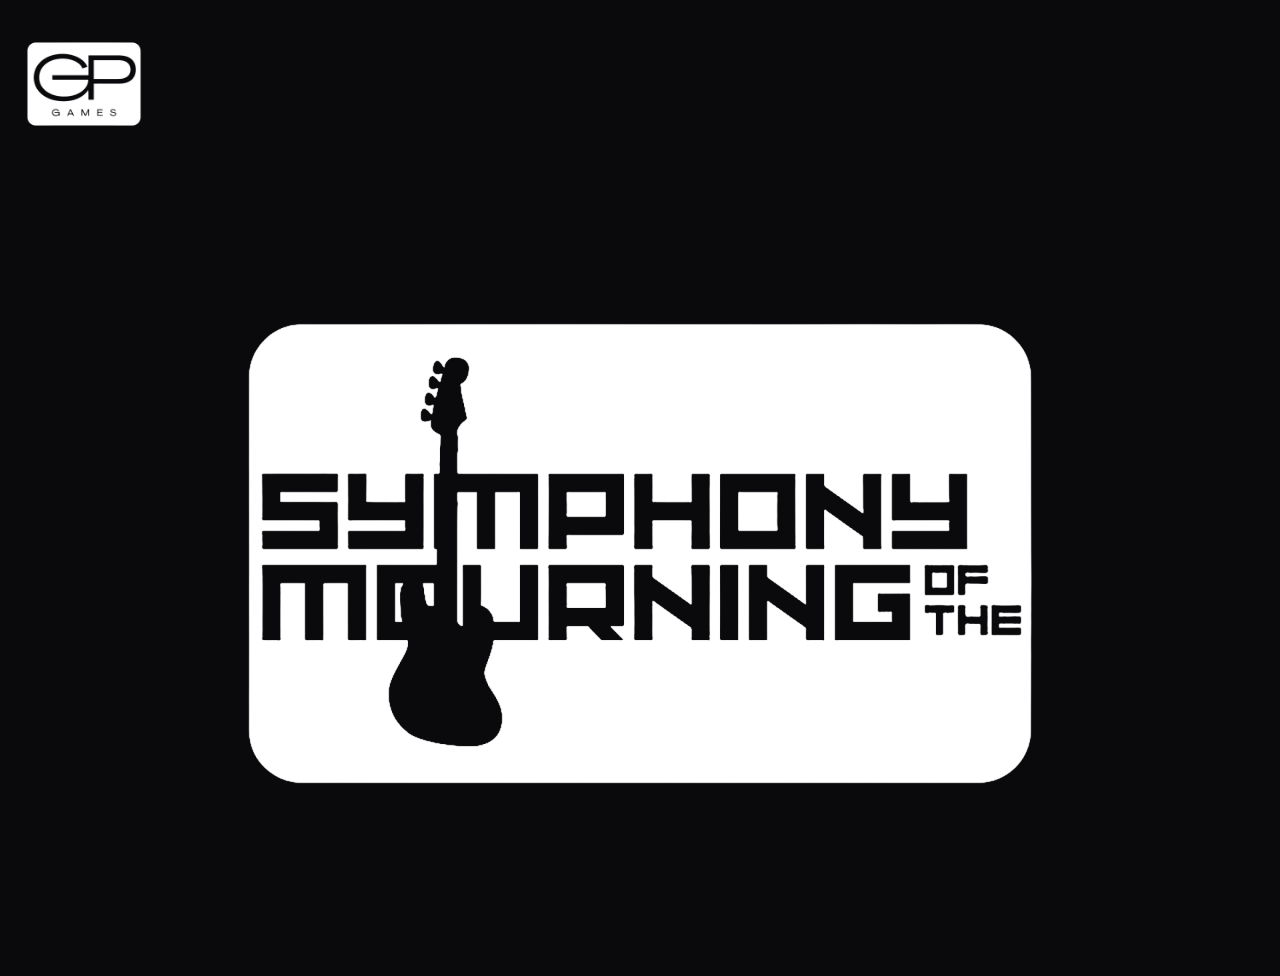
<file: index.html>
<!DOCTYPE html>
<html lang="pt-br">
  <head>
    <meta charset="UTF-8" />
    <meta name="viewport" content="width=device-width, initial-scale=1.0" />
    <link rel="icon" href="img/logosob.png" />
    <link rel="stylesheet" href="css/style.css" />
    <link
      href="https://cdn.jsdelivr.net/npm/bootstrap@5.3.8/dist/css/bootstrap.min.css"
      rel="stylesheet"
      integrity="sha384-sRIl4kxILFvY47J16cr9ZwB07vP4J8+LH7qKQnuqkuIAvNWLzeN8tE5YBujZqJLB"
      crossorigin="anonymous"
    />
    <script
      src="https://cdn.jsdelivr.net/npm/bootstrap@5.3.8/dist/js/bootstrap.bundle.min.js"
      integrity="sha384-FKyoEForCGlyvwx9Hj09JcYn3nv7wiPVlz7YYwJrWVcXK/BmnVDxM+D2scQbITxI"
      crossorigin="anonymous"
    ></script>
    <title>Symphony of the Mourning</title>
  </head>
  <body>
    <div class="painel">
      <div class="logodev">
        <a href="#"><img src="img/logodev1.png" alt="GP GAMES" /></a>
      </div>
      <div class="logosm">
        <a href="dev.html"
          ><img src="img/logojogo1.png" alt="SYMPHONY OF THE MOURNING" /> <br />
        </a>
      </div>
    </div>
  </body>
</html>
</file>
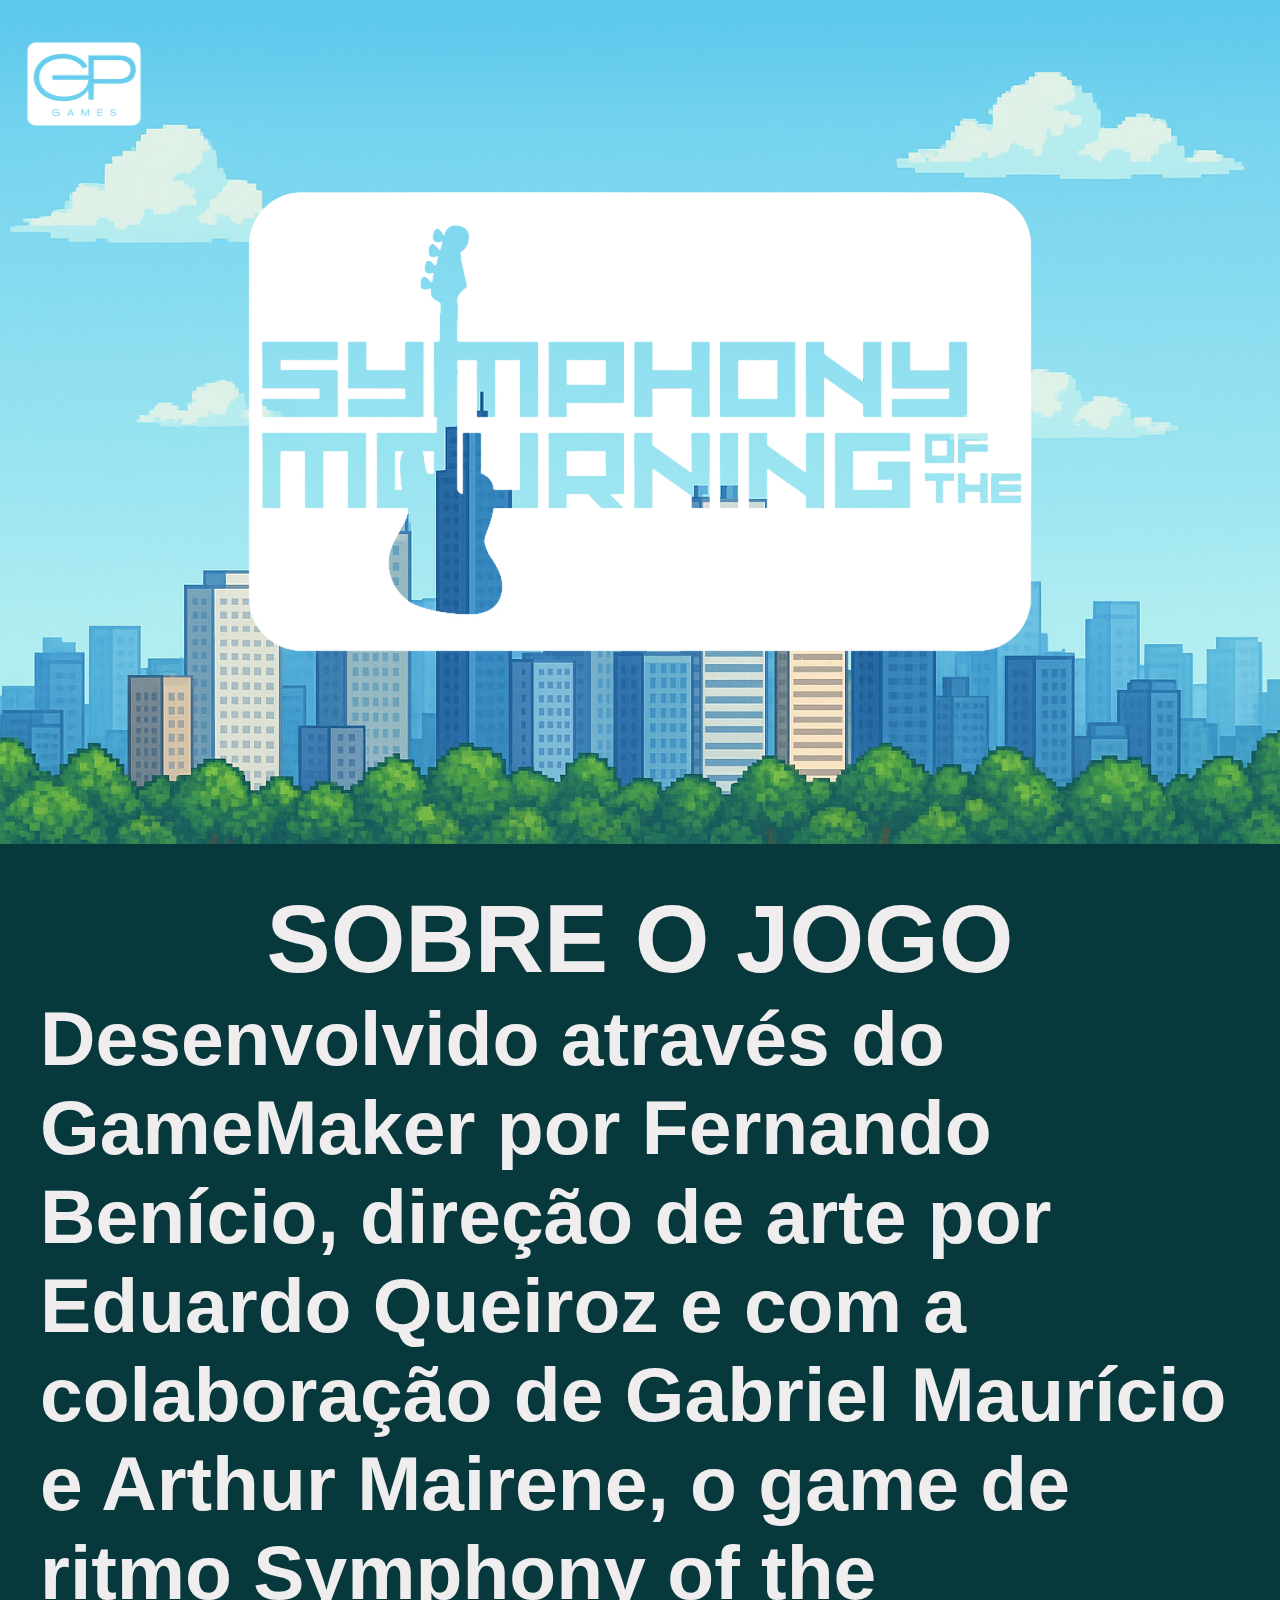
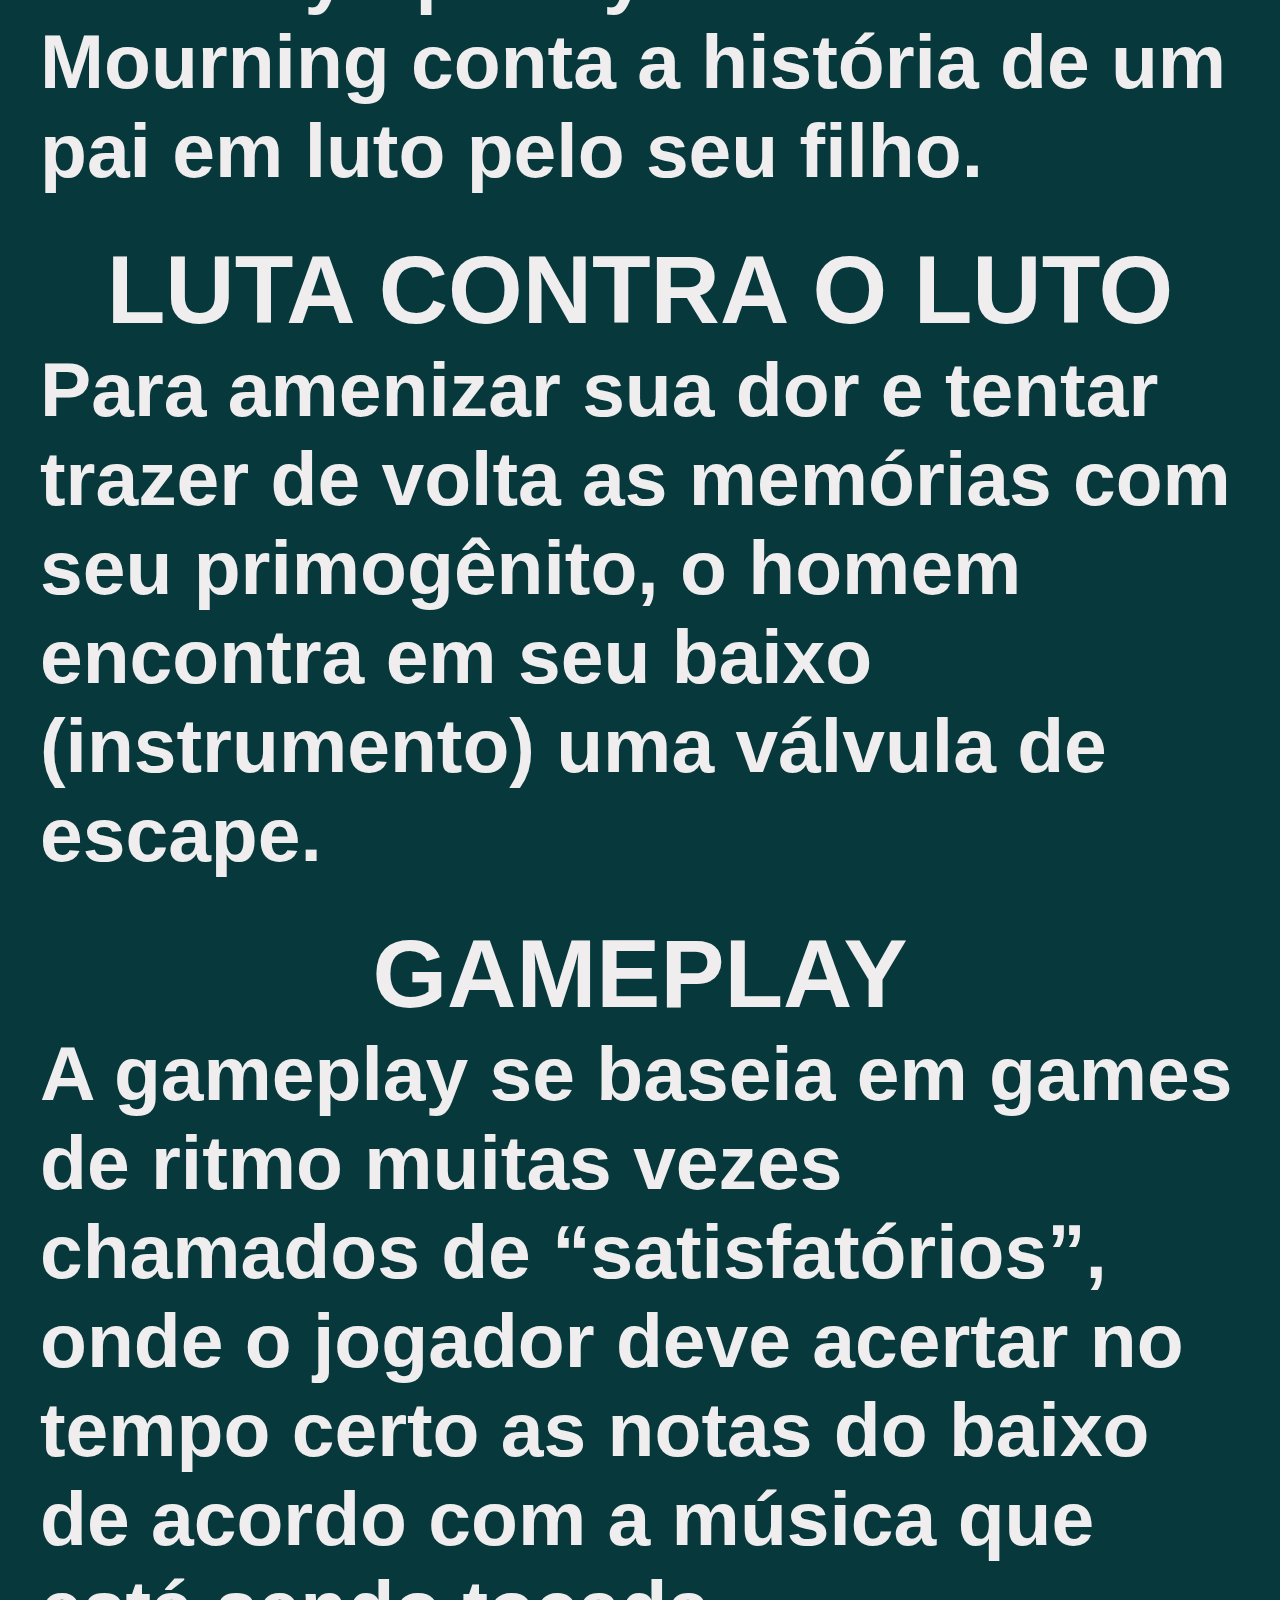
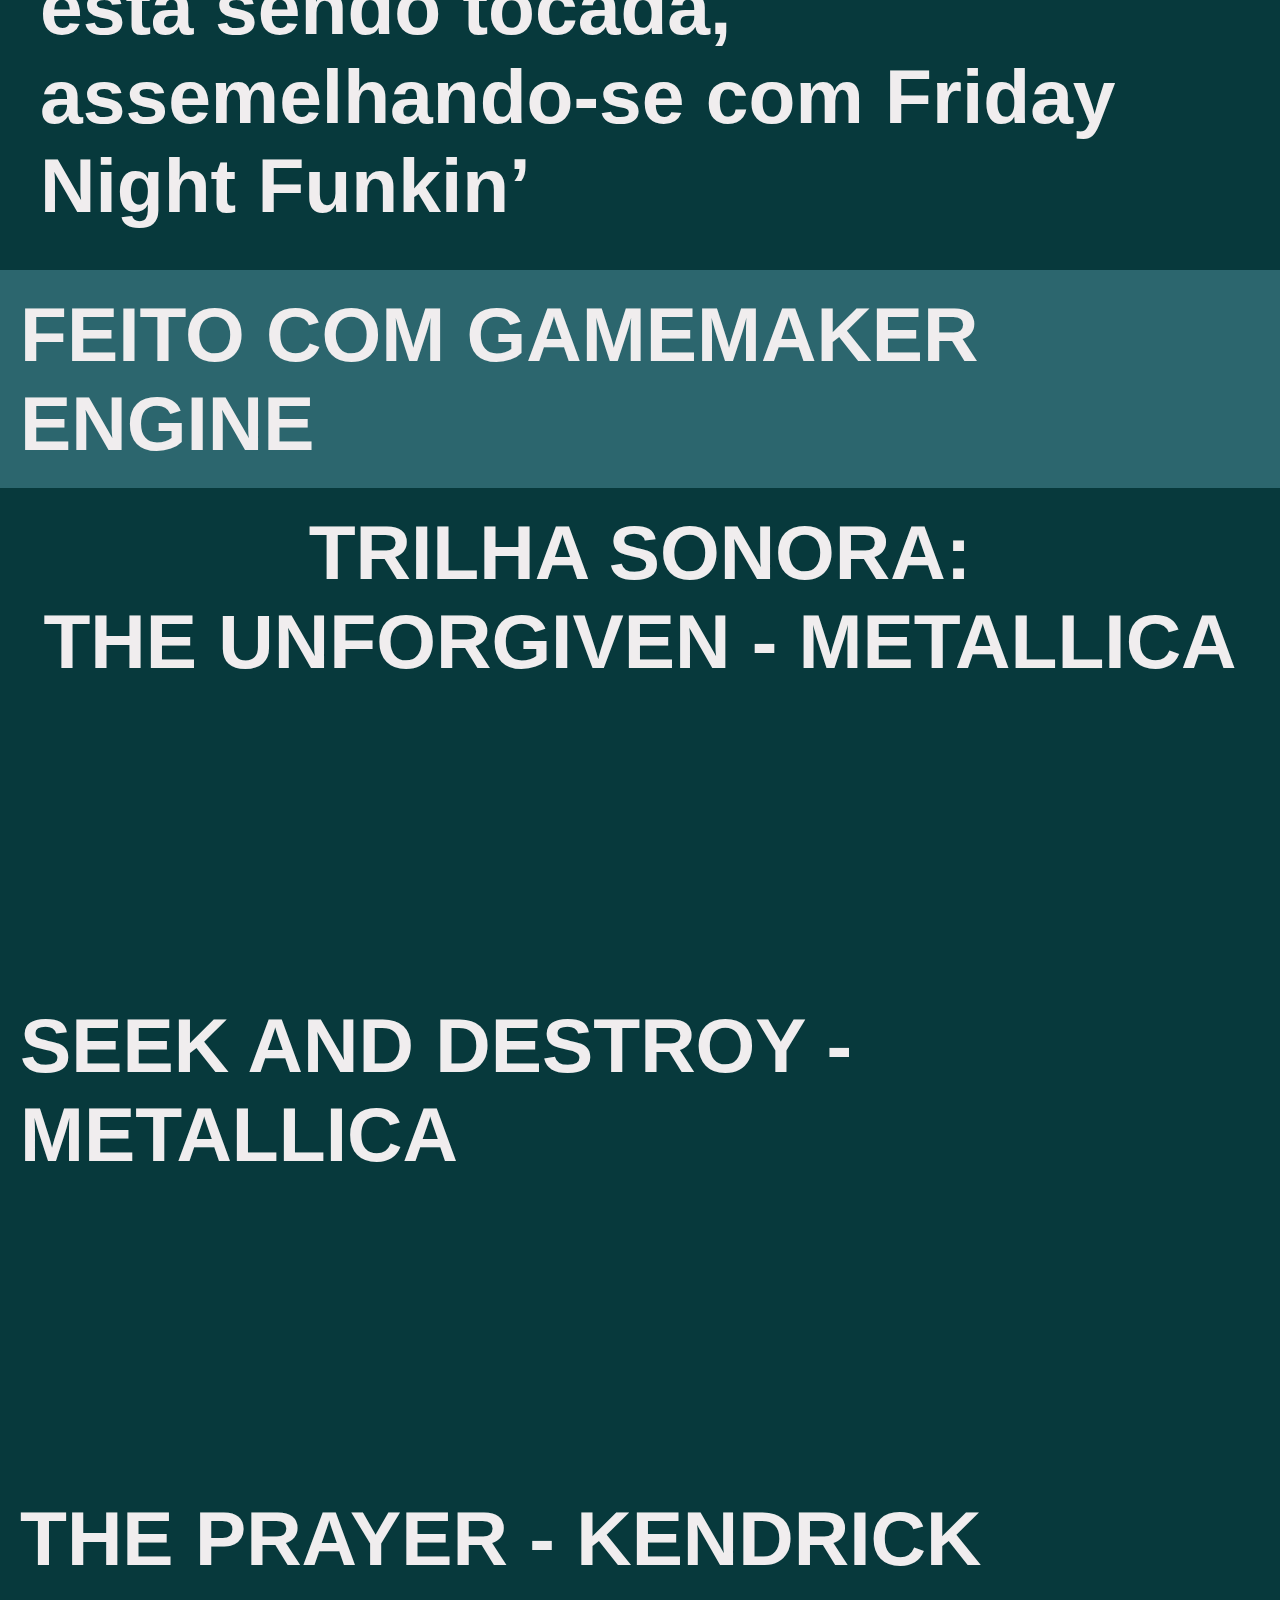
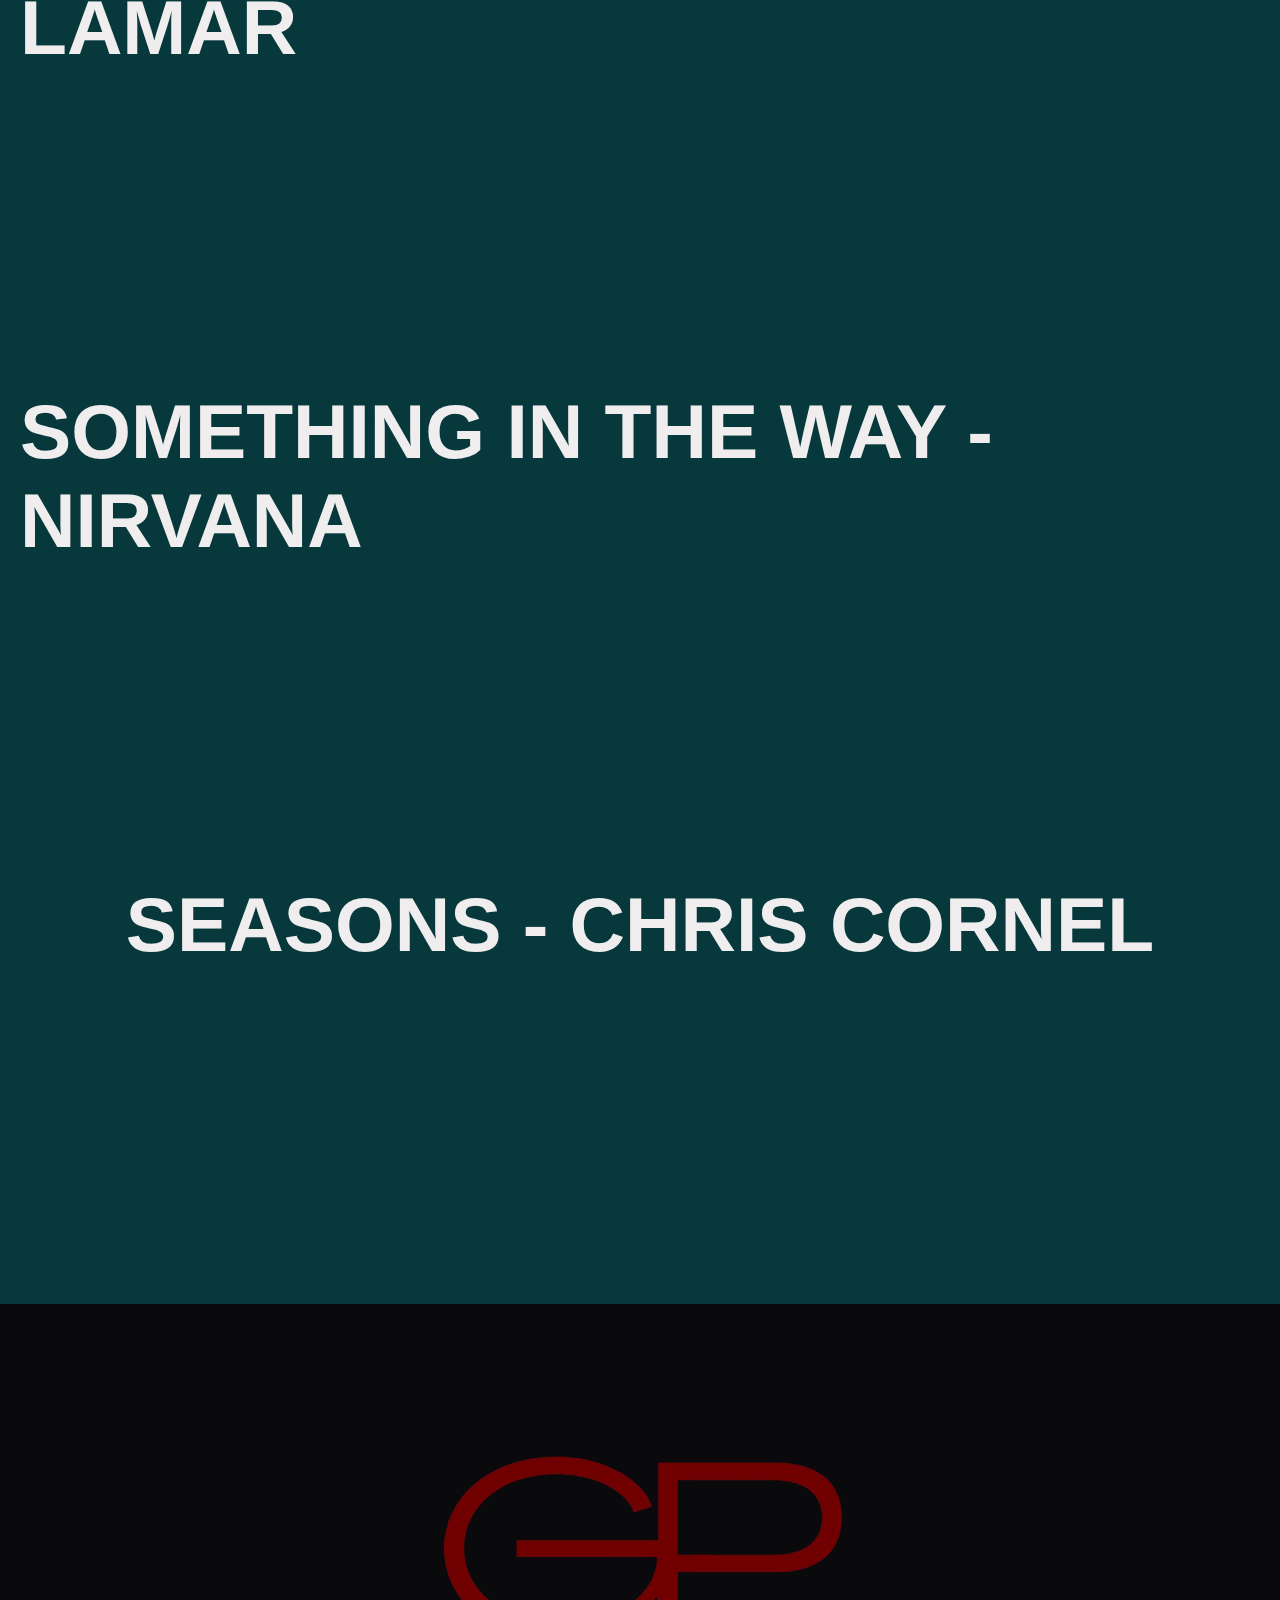
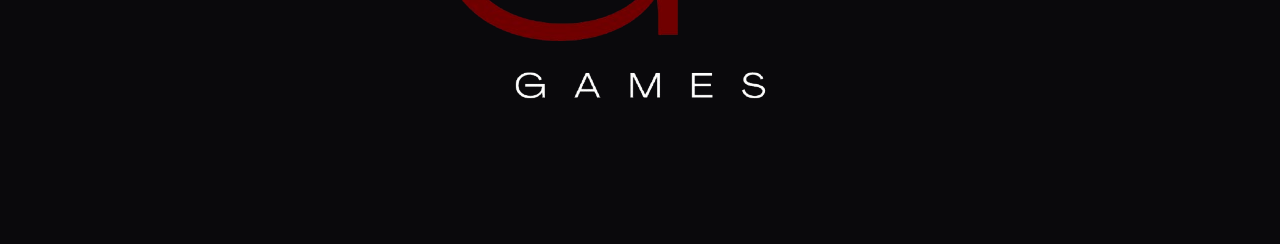
<file: dev.html>
<!DOCTYPE html>
<html lang="pt-br">
  <head>
    <meta charset="UTF-8" />
    <meta name="viewport" content="width=device-width, initial-scale=1.0" />
    <link rel="icon" href="img/logosob.png" />
    <link rel="stylesheet" href="css/home.css" />
    <title>Symphony of the Mourning</title>
  </head>
  <body>
    <!--Início do Site "PAINEL" (navegação e título)-->
    <div class="painel">
      <div class="logodev">
        <a href="#"><img src="img/logodev1.png" alt="GP GAMES" /></a>
      </div>
      <div class="logosm">
        <img src="img/logojogo1.png" alt="SYMPHONY OF THE MOURNING" />
      </div>
    </div>
    <!--conteúdo-->
    <div class="faixa1">
      <div class="bloco1">
        <h1>SOBRE O JOGO</h1>
        <h2>
          Desenvolvido através do GameMaker por Fernando Benício, direção de
          arte por Eduardo Queiroz e com a colaboração de Gabriel Maurício e
          Arthur Mairene, o game de ritmo Symphony of the Mourning conta a
          história de um pai em luto pelo seu filho.
        </h2>
      </div>
      <div class="bloco2">
        <h1>LUTA CONTRA O LUTO</h1>
        <h2>
          Para amenizar sua dor e tentar trazer de volta as memórias com seu
          primogênito, o homem encontra em seu baixo (instrumento) uma válvula
          de escape.
        </h2>
      </div>
      <div class="bloco3">
        <h1>GAMEPLAY</h1>
        <h2>
          A gameplay se baseia em games de ritmo muitas vezes chamados de
          “satisfatórios”, onde o jogador deve acertar no tempo certo as notas
          do baixo de acordo com a música que está sendo tocada, assemelhando-se
          com Friday Night Funkin’
        </h2>
      </div>
    </div>
    <div class="faixa2"><h1>FEITO COM GAMEMAKER ENGINE</h1></div>
    <div class="faixa3">
      <h1>TRILHA SONORA:</h1>
      <h2>THE UNFORGIVEN - METALLICA</h2>
      <iframe
        width="560"
        height="315"
        src="https://www.youtube.com/embed/Ckom3gf57Yw?si=78lv2c1NvKr0AUeO"
        title="YouTube video player"
        frameborder="0"
        allow="accelerometer; autoplay; clipboard-write; encrypted-media; gyroscope; picture-in-picture; web-share"
        referrerpolicy="strict-origin-when-cross-origin"
        allowfullscreen
      ></iframe>
      <h2>SEEK AND DESTROY - METALLICA</h2>
      <iframe
        width="560"
        height="315"
        src="https://www.youtube.com/embed/FLTchCiC0T0?si=cVMeIbaxqAPx01Cc"
        title="YouTube video player"
        frameborder="0"
        allow="accelerometer; autoplay; clipboard-write; encrypted-media; gyroscope; picture-in-picture; web-share"
        referrerpolicy="strict-origin-when-cross-origin"
        allowfullscreen
      ></iframe>
      <h2>THE PRAYER - KENDRICK LAMAR</h2>
      <iframe
        width="560"
        height="315"
        src="https://www.youtube.com/embed/NNRvvcemCiY?si=damhe3ezuB25Bv-S"
        title="YouTube video player"
        frameborder="0"
        allow="accelerometer; autoplay; clipboard-write; encrypted-media; gyroscope; picture-in-picture; web-share"
        referrerpolicy="strict-origin-when-cross-origin"
        allowfullscreen
      ></iframe>
      <h2>SOMETHING IN THE WAY - NIRVANA</h2>
      <iframe
        width="560"
        height="315"
        src="https://www.youtube.com/embed/4VxdufqB9zg?si=zEWo_vfdZSZ7HNlR"
        title="YouTube video player"
        frameborder="0"
        allow="accelerometer; autoplay; clipboard-write; encrypted-media; gyroscope; picture-in-picture; web-share"
        referrerpolicy="strict-origin-when-cross-origin"
        allowfullscreen
      ></iframe>
      <h2>SEASONS - CHRIS CORNEL</h2>
      <iframe
        width="560"
        height="315"
        src="https://www.youtube.com/embed/1DnSiznUrVI?si=FTBgi-DAGartJy8M"
        title="YouTube video player"
        frameborder="0"
        allow="accelerometer; autoplay; clipboard-write; encrypted-media; gyroscope; picture-in-picture; web-share"
        referrerpolicy="strict-origin-when-cross-origin"
        allowfullscreen
      ></iframe>
    </div>
    <div class="faixa4"><img src="img/logodevw.png" alt="" /></div>
  </body>
</html>
</file>
<file: css/style.css>
* {
  box-sizing: border-box;
  margin: 0;
  padding: 0;
  background-color: #0a090c;
}

.painel {
  display: flex;
  flex-direction: column;
  justify-content: flex-start;
  align-items: flex-start;
  padding: 20px;
  width: 100%;
  min-height: 100vh;
}

.logodev {
  align-self: flex-start;
}

.logodev a img {
  width: clamp(0px, 10vw, 350px);
}

.logosm {
  margin: 0 auto;
  align-self: center;
}

.logosm img {
  width: clamp(800px, 60vw, 2400px);
}
</file>
<file: css/home.css>
* {
  box-sizing: border-box;
  margin: 0;
  padding: 0;
}

body {
  font-family: "Nunito", sans-serif;
}

.painel {
  /*formatação*/
  display: flex;
  position: relative;
  flex-direction: column;
  padding: 20px;
  /*imagem de fundo*/
  background-image: url("../img/fundodiv.png");
  background-size: cover;
  background-repeat: no-repeat;
  background-position: bottom center; /* cidade fixa no final */
  width: 100%;
  height: auto;
}

.logodev {
  position: absolute;
  align-self: flex-start;
}

.logodev a img {
  width: clamp(100px, 10vw, 600px);
  height: auto;
}

.logosm {
  align-self: center;
}

.logosm img {
  width: clamp(800px, 60vw, 1200px);
  height: auto;
}

/*CONTEUDO1*/

.faixa1 {
  /*formatação*/
  display: flex;
  align-items: center;
  justify-content: center;
  position: relative;
  flex-direction: column;
  padding: 20px;
  /*fundo*/
  background-color: #07393c;
  width: 100%;
  height: auto;
}
.faixa1 h1 {
  color: #f0edee;
  font-size: clamp(3rem, 8vw, 6rem);
}
.faixa1 h2 {
  color: #f0edee;
  font-size: clamp(2.5rem, 6vw, 5rem);
}

.bloco1 {
  /*formatação*/
  display: flex;
  align-items: center;
  justify-content: center;
  position: relative;
  flex-direction: column;
  padding: 20px;
}
.bloco1 {
  /*formatação*/
  display: flex;
  align-items: center;
  justify-content: center;
  position: relative;
  flex-direction: column;
}
.bloco2 {
  /*formatação*/
  display: flex;
  align-items: center;
  justify-content: center;
  position: relative;
  flex-direction: column;
  padding: 20px;
}
.bloco2 {
  /*formatação*/
  display: flex;
  align-items: center;
  justify-content: center;
  position: relative;
  flex-direction: column;
}
.bloco3 {
  /*formatação*/
  display: flex;
  align-items: center;
  justify-content: center;
  position: relative;
  flex-direction: column;
  padding: 20px;
}
.bloco3 {
  /*formatação*/
  display: flex;
  align-items: center;
  justify-content: center;
  position: relative;
  flex-direction: column;
}

/*CONTEUDO2*/

.faixa2 {
  /*formatação*/
  display: flex;
  position: relative;
  flex-direction: column;
  align-items: center;
  justify-content: center;
  padding: 20px;
  /*fundo*/
  background-color: #2c666e;
  width: 100%;
  height: auto;
}
.faixa2 h1 {
  color: #f0edee;
  font-size: clamp(2.5rem, 6vw, 5rem);
}

/*CONTEUDO3*/

.faixa3 {
  /*formatação*/
  display: flex;
  position: relative;
  flex-direction: column;
  align-items: center;
  justify-content: center;
  padding: 20px;
  /*fundo*/
  background-color: #07393c;
  width: 100%;
  height: auto;
}
.faixa3 h1 {
  color: #f0edee;
  font-size: clamp(2.5rem, 6vw, 5rem);
}
.faixa3 h2 {
  color: #f0edee;
  font-size: clamp(2.5rem, 6vw, 5rem);
}

/*CONTEUDO4*/

.faixa4 {
  /*formatação*/
  display: flex;
  position: relative;
  flex-direction: column;
  align-items: center;
  justify-content: center;
  padding: 20px;
  /*fundo*/
  background-color: #0a090c;
  width: 100%;
  height: auto;
}
</file>
